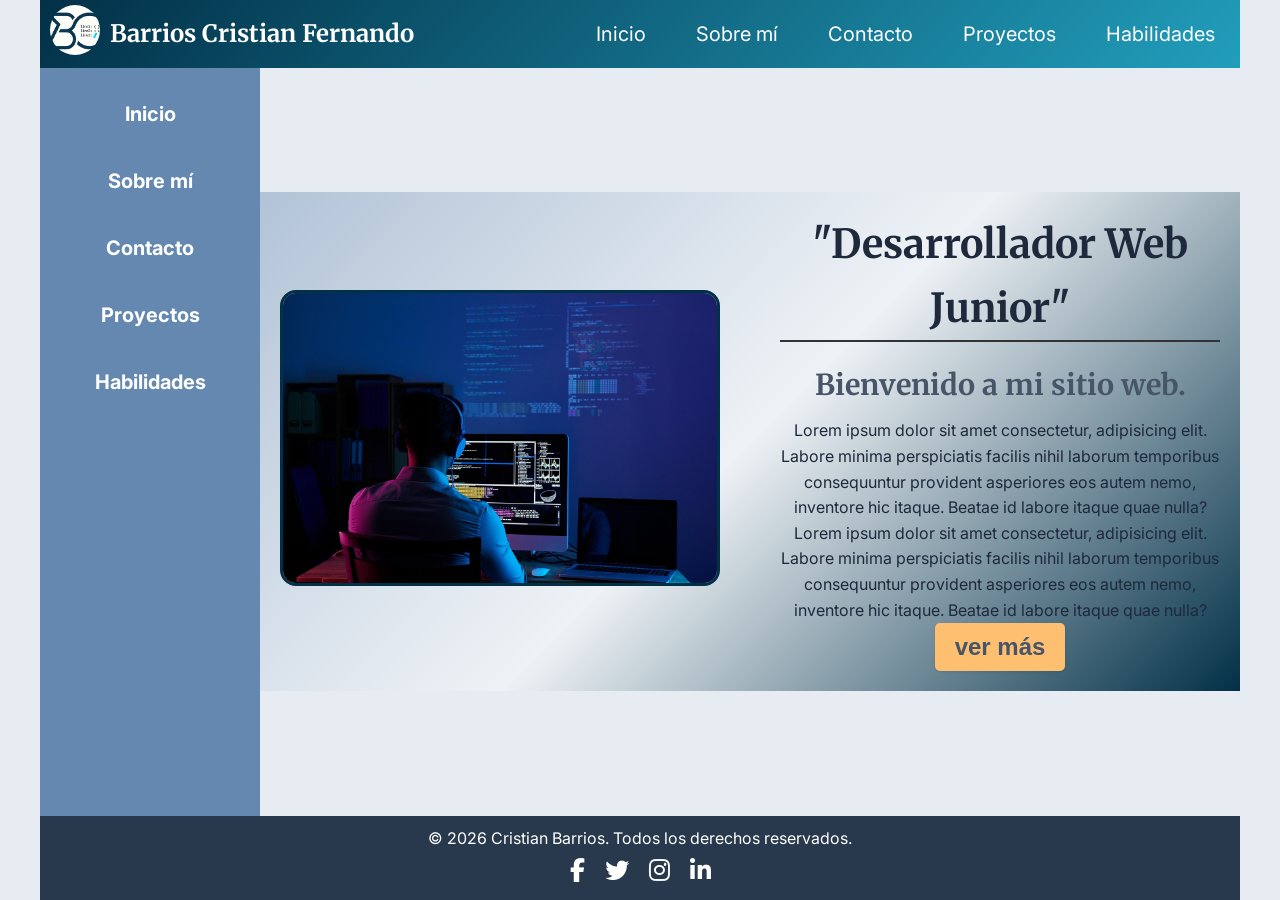
<file: index.html>
<!DOCTYPE html>
<html lang="es">
<head>
    <meta charset="UTF-8">
    <meta name="viewport" content="width=device-width, initial-scale=1.0, viewport-fit=cover">
    <title>tp1-mi-sitio</title>
    <link rel="stylesheet" href="style.css">
    <!-- link para fuentes de Google Fonts -->
    <link href="https://fonts.googleapis.com/css2?family=Inter:wght@400;500;700&family=Merriweather:wght@400;700&display=swap" rel="stylesheet">
    <!-- Enlaza Font Awesome en tu index.html -->
    <link rel="stylesheet" href="https://cdnjs.cloudflare.com/ajax/libs/font-awesome/6.5.0/css/all.min.css">

</head>
<body>
    <div class="layout">
        <header>
            <div class="flex-container">
                <picture>
                    <img class="logo" src="./img/logo-personal.png" alt="logo-personal">
                </picture>
                <h1>Barrios Cristian Fernando</h1>
            </div>
            <nav class="flex-container">
                <ul>
                    <li><a href="./index.html">Inicio</a></li>
                    <li><a href="./sobre_mi.html">Sobre mí</a></li>
                    <li><a href="./contacto.html">Contacto</a></li>
                    <li><a href="./proyectos.html">Proyectos</a></li>
                    <li><a href="./skills.html">Habilidades</a></li>
                </ul>
            </nav>
        </header>
        <aside>
            <nav>
                <ul>
                    <li><a href="./index.html">Inicio</a></li>
                    <li><a href="./sobre_mi.html">Sobre mí</a></li>
                    <li><a href="./contacto.html">Contacto</a></li>
                    <li><a href="./proyectos.html">Proyectos</a></li>
                    <li><a href="./skills.html">Habilidades</a></li>
                </ul>
            </nav>
        </aside>

        <main>
            <section id="inicio" class="hero">
                <div>
                    <picture>
                        <img src="./img/innovalabs-software-developer-6521720_1280.jpg" alt="Imagen de portada">
                    </picture>
                </div>
                <div>
                    <h1 class="title">"Desarrollador Web Junior"</h1>
                    <h2 class="subtitle">Bienvenido a mi sitio web.</h2>
                    <p>
                        Lorem ipsum dolor sit amet consectetur, adipisicing elit. Labore minima perspiciatis facilis nihil laborum temporibus consequuntur provident asperiores eos autem nemo, inventore hic itaque. Beatae id labore itaque quae nulla?
                        Lorem ipsum dolor sit amet consectetur, adipisicing elit. Labore minima perspiciatis facilis nihil laborum temporibus consequuntur provident asperiores eos autem nemo, inventore hic itaque. Beatae id labore itaque quae nulla?
                    </p>
                    <button class="boton-hero">ver más</button>
                </div>
                
            </section>
        </main>
        <footer>
            <p>&copy; 2026 Cristian Barrios. Todos los derechos reservados.</p>
            <div class="social-icons">
                <a href="https://facebook.com/tuusuario" target="_blank" rel="noopener noreferrer" aria-label="Facebook">
                    <i class="fab fa-facebook-f"></i>
                </a>
                <a href="https://twitter.com/tuusuario" target="_blank" rel="noopener noreferrer" aria-label="Twitter">
                    <i class="fab fa-twitter"></i>
                </a>
                <a href="https://instagram.com/tuusuario" target="_blank" rel="noopener noreferrer" aria-label="Instagram">
                    <i class="fab fa-instagram"></i>
                </a>
                <a href="https://linkedin.com/in/tuusuario" target="_blank" rel="noopener noreferrer" aria-label="LinkedIn">
                    <i class="fab fa-linkedin-in"></i>
                </a>
            </div>
        </footer>
    </div>
</body>
</html>
</file>
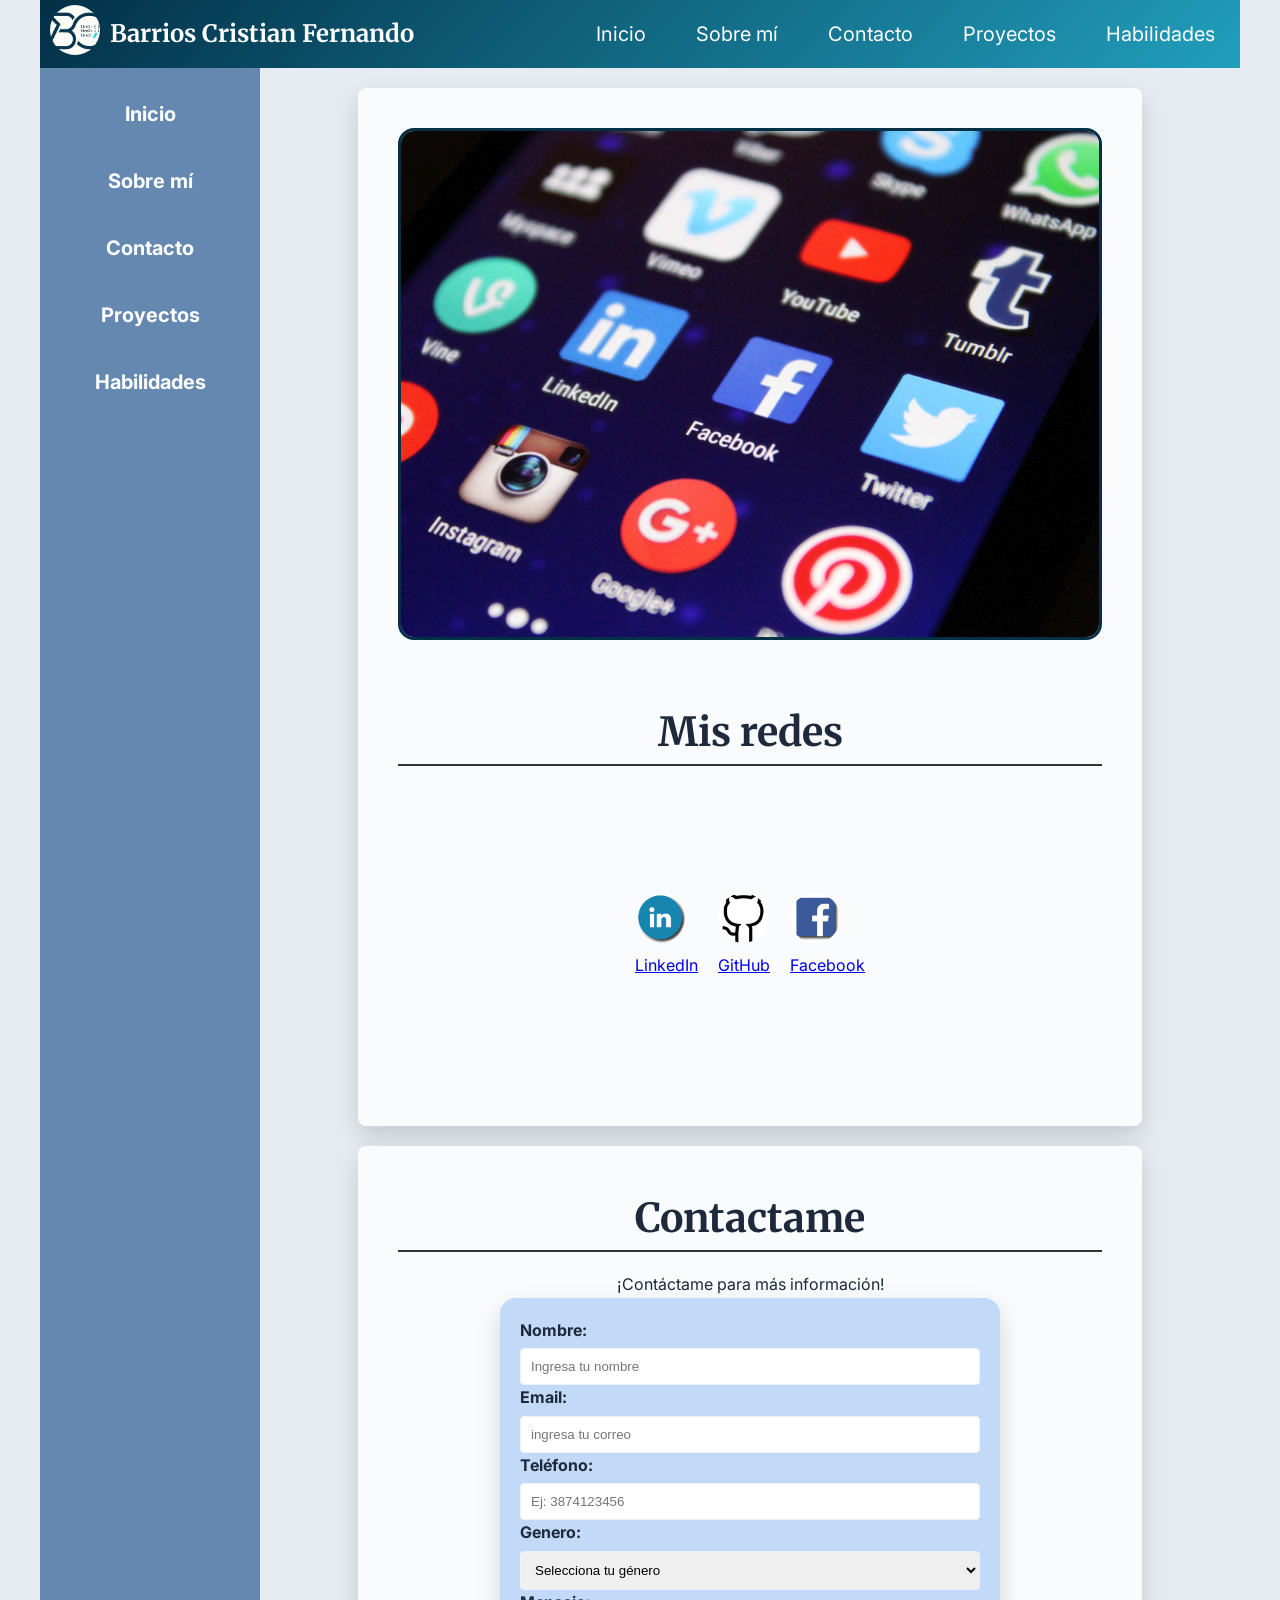
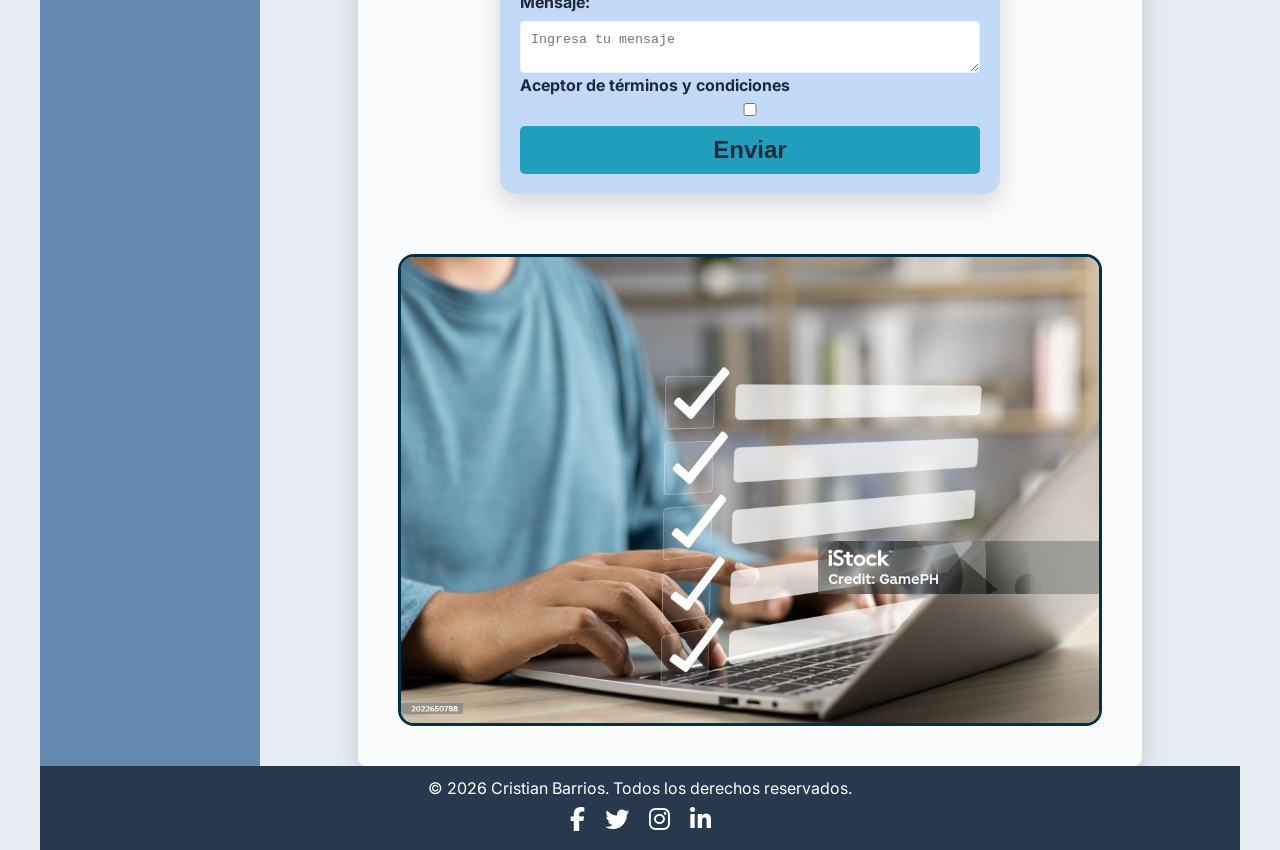
<file: contacto.html>
<!DOCTYPE html>
<html lang="es">
<head>
    <meta charset="UTF-8">
    <meta name="viewport" content="width=device-width, initial-scale=1.0, viewport-fit=cover">
    <title>tp1-mi-sitio</title>
    <link rel="stylesheet" href="style.css">
    <!-- link para fuentes de Google Fonts -->
    <link href="https://fonts.googleapis.com/css2?family=Inter:wght@400;500;700&family=Merriweather:wght@400;700&display=swap" rel="stylesheet">
    <!-- Enlaza Font Awesome en tu index.html -->
    <link rel="stylesheet" href="https://cdnjs.cloudflare.com/ajax/libs/font-awesome/6.5.0/css/all.min.css">
</head>
<body>
    <div class="layout">
        <header>
            <div class="flex-container">
                <picture>
                    <img class="logo" src="./img/logo-personal.png" alt="logo">
                </picture>
                <h1>Barrios Cristian Fernando</h1>
            </div>
            <nav class="flex-container">
                <ul>
                    <li><a href="./index.html">Inicio</a></li>
                    <li><a href="./sobre_mi.html">Sobre mí</a></li>
                    <li><a href="./contacto.html">Contacto</a></li>
                    <li><a href="./proyectos.html">Proyectos</a></li>
                    <li><a href="./skills.html">Habilidades</a></li>
                </ul>
            </nav>
        </header>
        <aside>
            <nav>
                <ul>
                    <li><a href="./index.html">Inicio</a></li>
                    <li><a href="./sobre_mi.html">Sobre mí</a></li>
                    <li><a href="./contacto.html">Contacto</a></li>
                    <li><a href="./proyectos.html">Proyectos</a></li>
                    <li><a href="./skills.html">Habilidades</a></li>
                </ul>
            </nav>
        </aside>
        <main>
            
            <section id="contacto" class="section-container">
                <div>
                    <picture>
                        <img src="./img/pixelkult-media-998990_1920.jpg" alt="imagen descriptiva de redes sociales">
                    </picture>
                </div>
                <div>
                    <h1 class="title">Mis redes</h1>
                    <ul class="social-links">
                        <li>
                            <a href="https://www.linkedin.com/in/cristian-barrios-3b5b5b1b1/" target="_blank">
                                <img src="./img/thedigitalartist-linkedin-2815969_1280.jpg" alt="LinkedIn">
                                LinkedIn
                            </a>
                        </li>
                        <li>
                            <a href="https://github.com/cristianbarrios" target="_blank">
                                <img src="./img/wedevlops-github-6648895_640.jpg" alt="GitHub">
                                GitHub
                            </a>
                        </li>
                        <li>
                            <a href="https://facebook.com/cristianbarrios" target="_blank">
                                <img src="./img/thedigitalartist-facebook-2815970_640.jpg" alt="Facebook">
                                Facebook
                            </a>
                        </li>
                    </ul>
                </div>
            
            </section>
            <section id="contacto" class="section-container">
                <div >
                    <h1 class="title">Contactame</h1>
                    <p>¡Contáctame para más información!</p>
                    <form action="" class="form-container">
                        
                        <label for="nombre">Nombre:</label>
                        <input type="text" id="nombre" name="nombre" required placeholder="Ingresa tu nombre" minlength="3">
                        <label for="email">Email:</label>
                        <input type="email" id="email" name="email" required placeholder="ingresa tu correo">
                        <label for="telefono">Teléfono:</label>
                        <input type="tel" id="telefono" name="telefono" placeholder="Ej: 3874123456" pattern="[0-9]{10}" 
                        title="Debe contener 10 dígitos (característica sin 0 y número sin 15)"
                        required>
                        <label for="genero">Genero:</label>
                        <select id="genero" name="genero" required>
                            <option value="">Selecciona tu género</option>
                            <option value="masculino">Masculino</option>
                            <option value="femenino">Femenino</option>
                            <option value="otro">Otro</option>
                        </select>
                        <label for="mensaje">Mensaje:</label>
                        <textarea id="mensaje" name="mensaje" required placeholder="Ingresa tu mensaje" minlength="10"></textarea>
                        <label for="terminos">Aceptor de términos y condiciones</label>
                        <input class="input-checkbox" type="checkbox" id="terminos" name="terminos" required>
                        <button type="submit">Enviar</button>
                    </form>
                </div>
                <div>
                    <picture>
                        <img src="./img/istockphoto-2022650788-1024x1024.jpg" alt="imagen de contacto">
                    </picture>
                </div>
            </section>
            
        </main>
        <footer>
            <p>&copy; 2026 Cristian Barrios. Todos los derechos reservados.</p>
            <div class="social-icons">
                <a href="https://facebook.com/tuusuario" target="_blank" rel="noopener noreferrer" aria-label="Facebook">
                    <i class="fab fa-facebook-f"></i>
                </a>
                <a href="https://twitter.com/tuusuario" target="_blank" rel="noopener noreferrer" aria-label="Twitter">
                    <i class="fab fa-twitter"></i>
                </a>
                <a href="https://instagram.com/tuusuario" target="_blank" rel="noopener noreferrer" aria-label="Instagram">
                    <i class="fab fa-instagram"></i>
                </a>
                <a href="https://linkedin.com/in/tuusuario" target="_blank" rel="noopener noreferrer" aria-label="LinkedIn">
                    <i class="fab fa-linkedin-in"></i>
                </a>
            </div>
        </footer>
    </div>
    
</body>
</html>
</file>
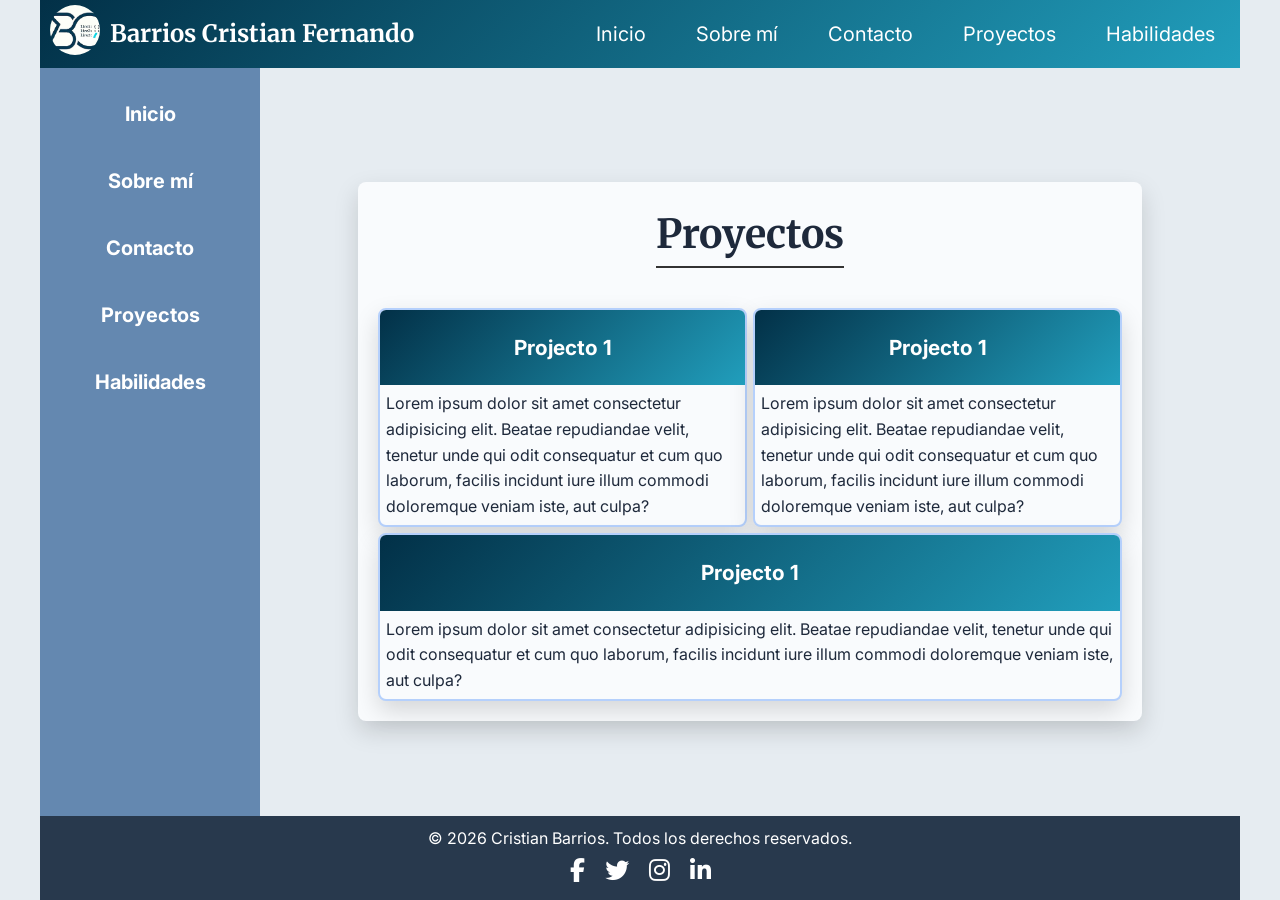
<file: proyectos.html>
<!DOCTYPE html>
<html lang="es">
<head>
    <meta charset="UTF-8">
    <meta name="viewport" content="width=device-width, initial-scale=1.0, viewport-fit=cover">
    <title>tp1-mi-sitio</title>
    <link rel="stylesheet" href="style.css">
    <!-- link para fuentes de Google Fonts -->
    <link href="https://fonts.googleapis.com/css2?family=Inter:wght@400;500;700&family=Merriweather:wght@400;700&display=swap" rel="stylesheet">
    <!-- Enlaza Font Awesome en tu index.html -->
    <link rel="stylesheet" href="https://cdnjs.cloudflare.com/ajax/libs/font-awesome/6.5.0/css/all.min.css">
</head>
<body>
    <div class="layout">
        <header>
            <div class="flex-container">
                <picture>
                    <img class="logo" src="./img/logo-personal.png" alt="logo">
                </picture>
                <h1>Barrios Cristian Fernando</h1>
            </div>
            <nav class="flex-container">
                <ul>
                    <li><a href="./index.html">Inicio</a></li>
                    <li><a href="./sobre_mi.html">Sobre mí</a></li>
                    <li><a href="./contacto.html">Contacto</a></li>
                    <li><a href="./proyectos.html">Proyectos</a></li>
                    <li><a href="./skills.html">Habilidades</a></li>
                </ul>
            </nav>
        </header>
        <aside>
            <nav>
                <ul>
                    <li><a href="./index.html">Inicio</a></li>
                    <li><a href="./sobre_mi.html">Sobre mí</a></li>
                    <li><a href="./contacto.html">Contacto</a></li>
                    <li><a href="./proyectos.html">Proyectos</a></li>
                    <li><a href="./skills.html">Habilidades</a></li>
                </ul>
            </nav>
        </aside>

        <main>
            <section class="section-container-column">
                <h1 class="title">Proyectos</h1>
                <div class="cards-container">
                    <div class="card">
                        <div class="card-header">
                            <h3>Projecto 1</h3>
                        </div>
                        <div class="card-body">
                            <p>Lorem ipsum dolor sit amet consectetur adipisicing elit. Beatae repudiandae velit, tenetur unde qui odit consequatur et cum quo laborum, facilis incidunt iure illum commodi doloremque veniam iste, aut culpa?</p>
                        </div>
                        
                    </div>
                
                    <div class="card">
                        <div class="card-header">
                            <h3>Projecto 1</h3>
                        </div>
                        <div class="card-body">
                            <p>Lorem ipsum dolor sit amet consectetur adipisicing elit. Beatae repudiandae velit, tenetur unde qui odit consequatur et cum quo laborum, facilis incidunt iure illum commodi doloremque veniam iste, aut culpa?</p>
                        </div>
                        
                    </div>
            
                    <div class="card">
                        <div class="card-header">
                            <h3>Projecto 1</h3>
                        </div>
                        <div class="card-body">
                            <p>Lorem ipsum dolor sit amet consectetur adipisicing elit. Beatae repudiandae velit, tenetur unde qui odit consequatur et cum quo laborum, facilis incidunt iure illum commodi doloremque veniam iste, aut culpa?</p>
                        </div>
                        
                    </div>
                </div>
            </section>
            
        </main>
        <footer>
            <p>&copy; 2026 Cristian Barrios. Todos los derechos reservados.</p>
            <div class="social-icons">
                <a href="https://facebook.com/tuusuario" target="_blank" rel="noopener noreferrer" aria-label="Facebook">
                    <i class="fab fa-facebook-f"></i>
                </a>
                <a href="https://twitter.com/tuusuario" target="_blank" rel="noopener noreferrer" aria-label="Twitter">
                    <i class="fab fa-twitter"></i>
                </a>
                <a href="https://instagram.com/tuusuario" target="_blank" rel="noopener noreferrer" aria-label="Instagram">
                    <i class="fab fa-instagram"></i>
                </a>
                <a href="https://linkedin.com/in/tuusuario" target="_blank" rel="noopener noreferrer" aria-label="LinkedIn">
                    <i class="fab fa-linkedin-in"></i>
                </a>
            </div>
        </footer>
    </div>
    
</body>
</html>
</file>
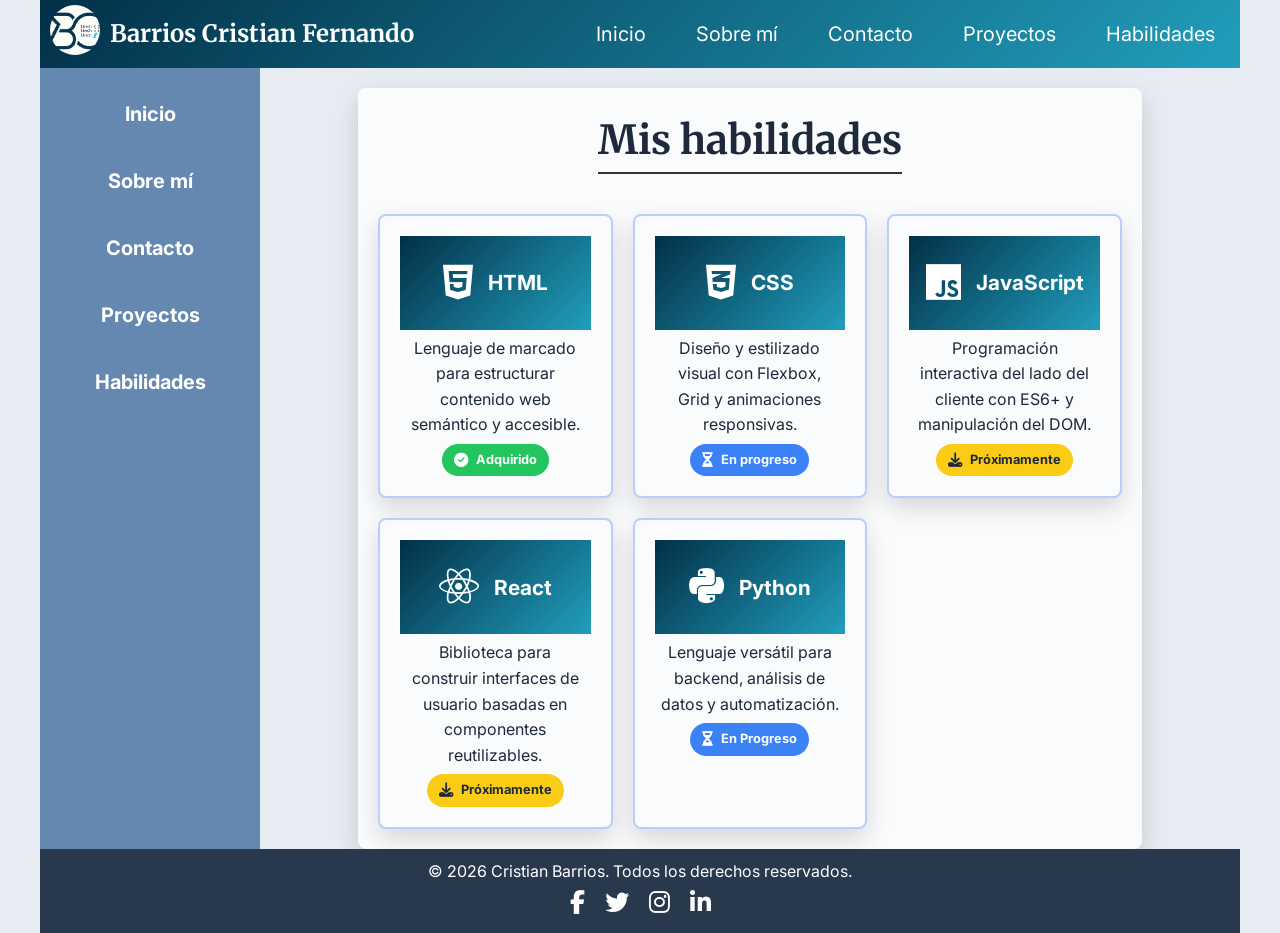
<file: skills.html>
<!DOCTYPE html>
<html lang="es">
<head>
    <meta charset="UTF-8">
    <meta name="viewport" content="width=device-width, initial-scale=1.0, viewport-fit=cover">
    <title>tp1-mi-sitio</title>
    <link rel="stylesheet" href="style.css">
    <!-- link para fuentes de Google Fonts -->
    <link href="https://fonts.googleapis.com/css2?family=Inter:wght@400;500;700&family=Merriweather:wght@400;700&display=swap" rel="stylesheet">
    <!-- Enlaza Font Awesome en tu index.html -->
    <link rel="stylesheet" href="https://cdnjs.cloudflare.com/ajax/libs/font-awesome/6.5.0/css/all.min.css">
</head>
<body>
    <div class="layout">
        <header>
            <div class="flex-container">
                <picture>
                    <img class="logo" src="./img/logo-personal.png" alt="logo">
                </picture>
                <h1>Barrios Cristian Fernando</h1>
            </div>
            <nav class="flex-container">
                <ul>
                    <li><a href="./index.html">Inicio</a></li>
                    <li><a href="./sobre_mi.html">Sobre mí</a></li>
                    <li><a href="./contacto.html">Contacto</a></li>
                    <li><a href="./proyectos.html">Proyectos</a></li>
                    <li><a href="./skills.html">Habilidades</a></li>
                </ul>
            </nav>
        </header>
        <aside>
            <nav>
                <ul>
                    <li><a href="./index.html">Inicio</a></li>
                    <li><a href="./sobre_mi.html">Sobre mí</a></li>
                    <li><a href="./contacto.html">Contacto</a></li>
                    <li><a href="./proyectos.html">Proyectos</a></li>
                    <li><a href="./skills.html">Habilidades</a></li>
                </ul>
            </nav>
        </aside>

        <main>
            <section class="section-container-column">
                <h1 class="title">Mis habilidades</h1>
                <div class="skills-container">
                    <div class="card skill-card">
                        <div class="card-header">
                            <div class="skill-icon">
                                <i class="fa-brands fa-html5"></i>
                            </div>
                            <div class="skill-title">
                                <h3>HTML</h3>
                            </div>
                            
                        </div>
                        <div class="card-body">
                            <p class="skill-description">Lenguaje de marcado para estructurar contenido web semántico y accesible.</p>
                        </div>
                        <div class="skill-status status-acquired">
                                <span class="status">
                                    <i class="fas fa-check-circle"></i>
                                    Adquirido
                                </span>
                            </div>
                    </div>
                
                    <div class="card skill-card">
                        <div class="card-header">
                            <div class="skill-icon">
                                <i class="fa-brands fa-css3-alt"></i>
                            </div>
                            <div class="skill-title">
                                <h3>CSS</h3>
                            </div>
                            
                        </div>
                        <div class="card-body">
                            <p class="skill-description">Diseño y estilizado visual con Flexbox, Grid y animaciones responsivas.</p>
                        </div>
                        <div class="skill-status status-progress">
                                <span class="status">
                                    <i class="fa-solid fa-hourglass-half"></i>
                                    En progreso
                                </span>
                            </div>
                    </div>
            
                    <div class="card skill-card">
                        <div class="card-header">
                            <div class="skill-icon">
                                <i class="fa-brands fa-js"></i>
                            </div>
                            <div class="skill-title">
                                <h3>JavaScript</h3>
                            </div>
                            
                        </div>
                        <div class="card-body">
                            <p class="skill-description">Programación interactiva del lado del cliente con ES6+ y manipulación del DOM.</p>
                        </div>
                        <div class="skill-status status-upcoming">
                                <span class="status">
                                    <i class="fa-solid fa-download"></i>
                                    Próximamente
                                </span>
                            </div>
                    </div>

                    <div class="card skill-card">
                        <div class="card-header">
                            <div class="skill-icon">
                                <i class="fa-brands fa-react"></i>
                            </div>
                            <div class="skill-title">
                                <h3>React</h3>
                            </div>
                            
                        </div>
                        <div class="card-body">
                            <p class="skill-description">Biblioteca para construir interfaces de usuario basadas en componentes reutilizables.</p>
                        </div>
                        <div class="skill-status status-upcoming">
                                <span class="status">
                                    <i class="fa-solid fa-download"></i>
                                    Próximamente
                                </span>
                            </div>
                    </div>

                    <div class="card skill-card">
                        <div class="card-header">
                            <div class="skill-icon">
                                <i class="fa-brands fa-python"></i>
                            </div>
                            <div class="skill-title">
                                <h3>Python</h3>
                            </div>
                            
                        </div>
                        <div class="card-body">
                            <p class="skill-description">Lenguaje versátil para backend, análisis de datos y automatización.</p>
                        </div>
                        <div class="skill-status status-progress">
                                <span class="status">
                                    <i class="fa-solid fa-hourglass-half"></i>
                                    En Progreso
                                </span>
                            </div>
                    </div>
                </div>
            </section>
            
        </main>
        <footer>
            <p>&copy; 2026 Cristian Barrios. Todos los derechos reservados.</p>
            <div class="social-icons">
                <a href="https://facebook.com/tuusuario" target="_blank" rel="noopener noreferrer" aria-label="Facebook">
                    <i class="fab fa-facebook-f"></i>
                </a>
                <a href="https://twitter.com/tuusuario" target="_blank" rel="noopener noreferrer" aria-label="Twitter">
                    <i class="fab fa-twitter"></i>
                </a>
                <a href="https://instagram.com/tuusuario" target="_blank" rel="noopener noreferrer" aria-label="Instagram">
                    <i class="fab fa-instagram"></i>
                </a>
                <a href="https://linkedin.com/in/tuusuario" target="_blank" rel="noopener noreferrer" aria-label="LinkedIn">
                    <i class="fab fa-linkedin-in"></i>
                </a>
            </div>
        </footer>
    </div>
    
</body>
</html>
</file>
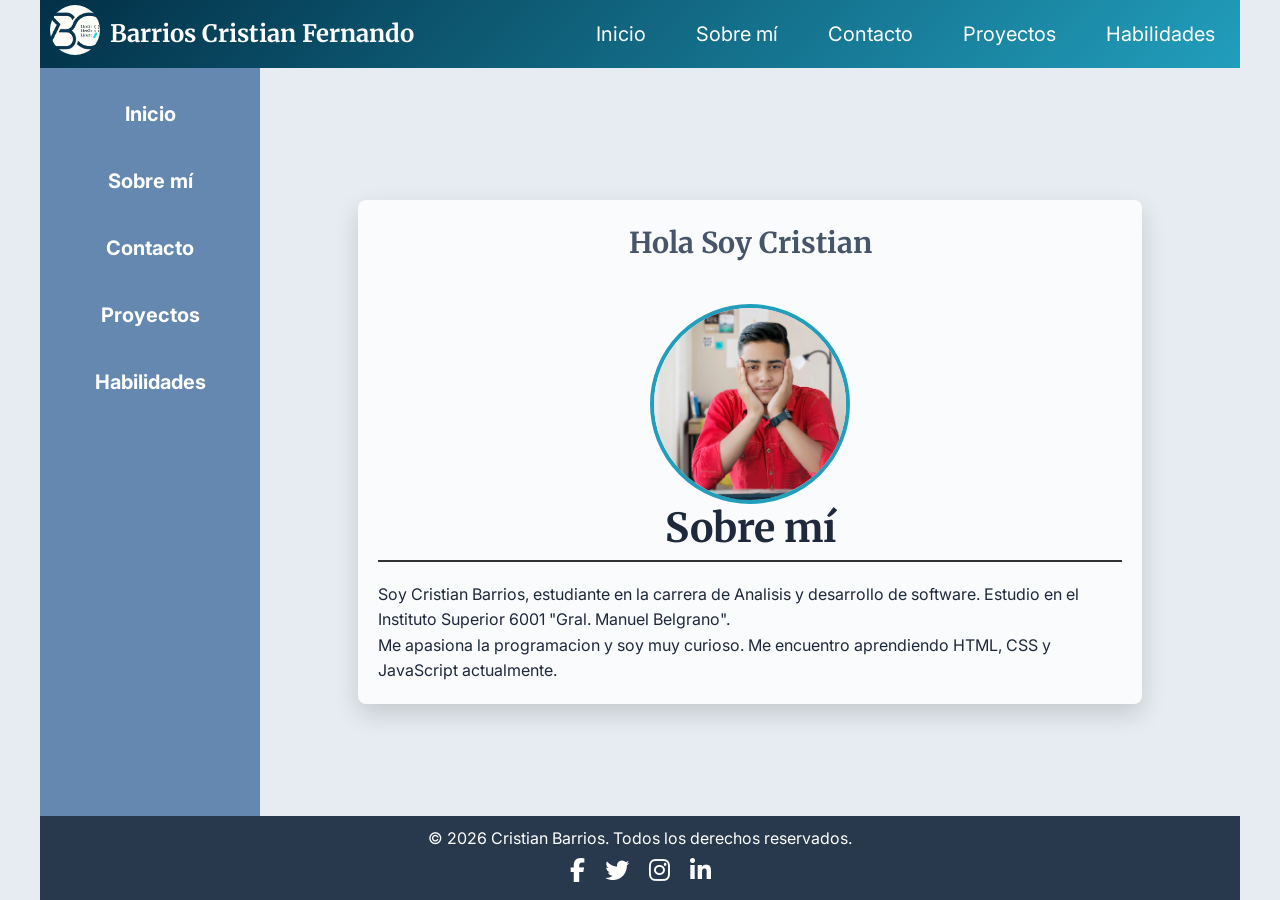
<file: sobre_mi.html>
<!DOCTYPE html>
<html lang="es">
<head>
    <meta charset="UTF-8">
    <meta name="viewport" content="width=device-width, initial-scale=1.0, viewport-fit=cover">
    <title>tp1-mi-sitio</title>
    <link rel="stylesheet" href="style.css">
    <!-- link para fuentes de Google Fonts -->
    <link href="https://fonts.googleapis.com/css2?family=Inter:wght@400;500;700&family=Merriweather:wght@400;700&display=swap" rel="stylesheet">
    <!-- Enlaza Font Awesome en tu index.html -->
    <link rel="stylesheet" href="https://cdnjs.cloudflare.com/ajax/libs/font-awesome/6.5.0/css/all.min.css">
</head>
<body>
    <div class="layout">
        <header>
            <div class="flex-container">
                <picture>
                    <img class="logo" src="./img/logo-personal.png" alt="logo">
                </picture>
                <h1>Barrios Cristian Fernando</h1>
            </div>
            <nav class="flex-container">
                <ul>
                    <li><a href="./index.html">Inicio</a></li>
                    <li><a href="./sobre_mi.html">Sobre mí</a></li>
                    <li><a href="./contacto.html">Contacto</a></li>
                    <li><a href="./proyectos.html">Proyectos</a></li>
                    <li><a href="./skills.html">Habilidades</a></li>
                </ul>
            </nav>
        </header>
        <aside>
            <nav>
                <ul>
                    <li><a href="./index.html">Inicio</a></li>
                    <li><a href="./sobre_mi.html">Sobre mí</a></li>
                    <li><a href="./contacto.html">Contacto</a></li>
                    <li><a href="./proyectos.html">Proyectos</a></li>
                    <li><a href="./skills.html">Habilidades</a></li>
                </ul>
            </nav>
        </aside>
        <main>
            
            <section id="sobre-mi" class="section-container-column">
                <div> 
                    <h2 class="subtitle">Hola Soy Cristian</h2>
                    <div class="picture-profile-container"> 
                        
                        <img src="./img/armaxofficial-alone-boy-6143295_1280.jpg" alt="Imagen de sobre mí">
                    </div>
                </div>
                <div>
                    <h1 class="title">Sobre mí</h1>
                    <p>Soy Cristian Barrios, estudiante en la carrera de Analisis y desarrollo de software. Estudio en el Instituto Superior 6001 "Gral. Manuel Belgrano".</p>
                    <p>Me apasiona la programacion y soy muy curioso. Me encuentro aprendiendo HTML, CSS y JavaScript actualmente.</p>
                </div>
                
            </section>
        </main>
        <footer>
            <p>&copy; 2026 Cristian Barrios. Todos los derechos reservados.</p>
            <div class="social-icons">
                <a href="https://facebook.com/tuusuario" target="_blank" rel="noopener noreferrer" aria-label="Facebook">
                    <i class="fab fa-facebook-f"></i>
                </a>
                <a href="https://twitter.com/tuusuario" target="_blank" rel="noopener noreferrer" aria-label="Twitter">
                    <i class="fab fa-twitter"></i>
                </a>
                <a href="https://instagram.com/tuusuario" target="_blank" rel="noopener noreferrer" aria-label="Instagram">
                    <i class="fab fa-instagram"></i>
                </a>
                <a href="https://linkedin.com/in/tuusuario" target="_blank" rel="noopener noreferrer" aria-label="LinkedIn">
                    <i class="fab fa-linkedin-in"></i>
                </a>
            </div>
        </footer>
    </div>
    
</body>
</html>
</file>
<file: style.css>
*{
    margin: 0;
    padding: 0;
    box-sizing: border-box;
}
/* define el tamaño de fuente equivale a 10px */
/* html{
    font-size: 62.5%;
} */

/* #03045E, #0077B6, #00B4D8, #90E0EF, #CAF0F8 */

:root{

    /* Estados */
    --color-success: #22C55E; /* Verde: confirmaciones, validaciones */
    --color-success-light: #b1f5ca;
    --color-warning: #FACC15; /* Amarillo: advertencias */
    --color-warning-light: #ffeda4;
    --color-error: #DC2626;   /* Rojo: errores, alertas */
    --color-error-light: #e09d9d;
    --color-info: #3B82F6;    /* Azul: mensajes informativos */
    --color-info-light: #b5d0fc;


    /* colors */
    --color-primary: #EEF2F6;
    --color-secondary: #B2C3D7;
    --color-white:#f9fbfd;
    --color-grey:#cfcfcf;
    /* background color */
    --bg-color-primary:#e6ecf1;
    --bg-color-terciary:#28394D;
    --bg-color-secondary:#6488B0; 
    /* font-size */
    --font-xs: 0.75rem;
    --font-sm: 1rem;
    --font-md: 1.25rem;
    --font-lg: 1.5rem;
    --font-lg-m:1.75rem; 
    --font-xl: 2rem;   
    --font-xxl: 2.5rem;
    /* colors accent */
    --color-acent1:#023047;
    --color-acent2: #219EBC; 
    --color-acent3: #8CEAE6;
    --color-acent4: #FFBF70; 
    --color-acent5: #FB8500;
    /* colors text */
    --color-text-primary:#1E293B;
    --color-text-secondary:#475569;
    --color-text-light:#94A3B8;
    --color-text-white:#FFFFFF;
    /* radius */
    --radius-sm:4px;
    --radius-md:8px;
    --radius-lg:16px;
    --radius-circle:50%;
    /* shadows */
    --shadow-sm:0 1px 3px rgba(0,0,0,0.1);
    --shadow-md:0 4px 6px rgba(0,0,0,0.08);
    --shadow-lg:0 10px 25px rgba(0,0,0,0.15);
    /* fonts */
    --font-family-title: "Merriweather", serif;
    --font-family-main: "Inter", sans-serif;
}

body {
    font-family: Arial, sans-serif;
    line-height: 1.6;
    background-color: var(--bg-color-primary);
    color: var(--color-text-primary);
    font-size: 1rem;
    font-family: var(--font-family-main);
    width: 100%;
    overflow-x: hidden;
}

/* layout */


.layout {
    display: grid;
    grid-template-columns: 1fr;
    grid-template-rows: auto 1fr auto;
    grid-template-areas:
    "header"
    "main"
    "footer";
    min-height: 100vh;
}

aside{
    display: none;
}




/* CLASES GENERALES TITULOS SUBTITULOS LAYOUT */
.title{
    text-align: center;
    margin-bottom: 20px;
    border-bottom: 2px solid #333;
    color: var(--color-text-primary);
    font-family: var(--font-family-title);

}

.subtitle{
    text-align: center;
    margin-bottom: 10px;
    color: var(--color-text-secondary);
    font-family: var(--font-family-title);
}

h1{
    font-size: 2.5rem;
}
h2{
    font-size: 1.8rem;
}
h3{
    font-size: 1.3rem;
}

.flex-container{
    display: flex;
    justify-content: space-between;
    align-items: center;
}

.cards-container{
    display: flex;
    flex-wrap: wrap;
    gap: 6px;
    width: 100%;
}

.card{
    flex: 1 1 280px;
    background-color: var(--color-white);
    border: 2px solid var(--color-info-light);
    border-radius: var(--radius-md);
    box-shadow: var(--shadow-lg);
    transition: all 0.3s ease;
    overflow: hidden;
}
.card-header{
    background-color: var(--bg-color-terciary);
    
}
.card-body{
    padding: 6px;
}

.card-header h3{
    color: var(--color-text-white);
    padding: 6px;
}


.card:hover{
    transform: translateY(-4px);
}

/* estilos header */
/* header {
    grid-area: header;
    display: flex;
    justify-content: space-between;
    align-items: center;
    background: linear-gradient(135deg,var(--color-acent1),var(--color-acent2));
    color: var(--color-text-white);
    padding: 5px 10px;
} */

header {
    grid-area: header;
    display: flex;
    flex-direction: column;
    justify-content: space-between;
    align-items: center;
    background: linear-gradient(135deg,var(--color-acent1),var(--color-acent2));
    color: var(--color-text-white);
    padding: 5px 10px;
} 

header div h1{
    font-family: var(--font-family-title);
    font-size: var(--font-lg);
    font-weight: bold;
    text-align: center;
    margin-left: 10px;
}

nav ul {
    list-style: none;
    display: flex;
    justify-content: space-between;
    align-items: center;
    gap:20px;
}
.logo{
    width: 50px;
    height: 50px;
    border-radius: var(--radius-circle);
    object-fit: cover;
}

nav ul li {
    padding: 0 15px;
    transition: all 0.3s ease;
}

nav ul li:hover {
    /* background-color: var(--color-acent3); */
    background-color: var(--color-secondary);
    border-radius: var(--radius-sm);
    /* border-bottom: 5px solid var(--color-acent3); */
    /* transform: scale(5px); */
    transform: translateY(-6px);
}

nav ul li a {
    color: #fff;
    text-decoration: none;
    font-size: var(--font-md);
}

main {
    grid-area: main;
    display: flex;
    flex-direction: column;
    justify-content: center;
    align-items: center;
}


.hero{
    display: flex;
    flex-direction: column;
    justify-content: center;
    align-items: center;
    min-height: 80vh;
    width: 100%;
    /* height: 100%; */
    /* padding: 20px; */
    gap: 20px;
    background: linear-gradient(135deg,var(--color-secondary),var(--color-primary),var(--color-acent1));
}

.hero div {
    display: flex;
    flex-direction: column;
    width: 80%;
    padding: 20px;
    text-align: center;
}

.hero picture img{
    
    width: 100%;
    height: 100%;
    border-radius: var(--radius-lg);
    border: 3px solid var(--color-acent1);
}
.boton-hero{
    background-color: var(--color-acent4);
    color: var(--color-text-secondary);
    font-size:var(--font-lg);
    font-weight: bold;
    border: none;
    box-shadow: var(--shadow-sm);
    margin: 0 auto;
    padding: 10px 20px;
    border-radius: 5px;
    cursor: pointer;
}
.boton-hero:hover {
    background-color: var(--color-acent1);
    color: var(--color-text-white);
}

footer {
    grid-area: footer;
    background-color: var(--bg-color-terciary);
    color: var(--color-text-white);
    text-align: center;
    padding: 10px 0;
}

footer .social-icons{
    display: flex;
    justify-content: center;
    align-items: center;
    gap: 20px;
}

.social-icons a {
    color: var(--color-text-white);
    font-size: var(--font-lg);
    transition: color 0.3s ease;
}

.social-icons a:hover {
    color: var(--color-acent2);
}

.section-container {
    display: flex;
    flex-direction: column;
    width: 80%;
    height: auto;
    justify-content: center;
    background-color: var(--color-white);
    box-shadow: var(--shadow-lg);
    margin-top: 20px;
    padding: 20px;
    border-radius: var(--radius-md);
    /* border-radius: 50px;
    padding: 20px; */
    gap: 20px;
}

.section-container-column {
    display: flex;
    flex-direction: column;
    align-items: center;
    width: 80%;
    height: auto;
    justify-content: center;
    background-color: var(--color-white);
    box-shadow: var(--shadow-lg);
    margin-top: 20px;
    padding: 20px;
    border-radius: var(--radius-md);
    /* border-radius: 50px;
    padding: 20px; */
    gap: 20px;
}


.section-container picture img {
    width: 100%;
    max-width: 100%;
    height: auto;
    border-radius: var(--radius-lg);
    border: 3px solid var(--color-acent1);
    display: block;
}



.section-container div {
    display: flex;
    flex-direction: column;
    width: 100%;
    padding: 20px;
    text-align: center;
}

/* SECTION SOBRE MÍ */
.picture-profile-container {
  display: flex;
  justify-content: center;
  align-items: center;
  width: 100%;
  height: 100%;
  /* background-color: #05163d; */
  /* overflow: hidden; */
}

.picture-profile-container img {
    width: 200px;
    height: 200px;
    max-width: 100%;
    object-fit: cover;
    border-radius: var(--radius-circle);
    border: 4px solid var(--color-acent2);
}

.picture-profile-container img:hover {
  transform: scale(1.1); /* efecto de zoom al pasar el mouse */
  transition: transform 0.3s ease; /* transición suave */
  box-shadow: var(--shadow-lg);
}


/* SECTION CONTACTO */
/* estilos para formulario */
.form-container {
    display: flex;
    flex-direction: column;
    width: 100%;
    max-width: 500px;
    margin: 0 auto;
    padding: 20px;
    background-color: #c2d9f8;
    border-radius: var(--radius-lg);
    box-shadow: var(--shadow-lg);
}

.form-group {
    display: flex;
    flex-direction: column;
    margin-bottom: 15px;
}

.form-container label {
    display: block;
    margin-bottom: 5px;
    font-weight: bold;
    text-align: left;
}

.form-container input,
.form-container textarea,
.form-container select {
    width: 100%;
    padding: 10px;
    border: 1px solid var(--color-primary);
    border-radius: var(--radius-sm);
}


.form-container .input-checkbox {
    display: flex;
    align-items: center;
    gap: 10px;
}

.form-container button {
    background-color: var(--color-acent2);
    color: var(--color-text-primary);
    font-size:var(--font-lg);
    font-weight: bold;
    border: none;
    padding: 10px 20px;
    border-radius: 5px;
    cursor: pointer;
    margin-top: 10px;
}

.form-container button:hover {
    background-color: var(--color-acent1);
    color: var(--color-text-white);
}


 /* validacion formulario*/

 input:required:valid{
    background: var(--color-success-light);
    border: 2px solid var(--color-success);

 }

 input:required:invalid:not(:placeholder-shown){
    background: var(--color-error-light);
    border: 2px solid var(--color-error);
 }

 textarea:required:valid{
    background: var(--color-success-light);
    border: 2px solid var(--color-success);
 }

textarea:required:invalid:not(:placeholder-shown){
    background: var(--color-error-light);
    border: 2px solid var(--color-error);
 }

.input-checkbox:required:valid{
    background: var(--color-success-light);
    border: 2px solid var(--color-success);
 }
 .input-checkbox:required:invalid:not(:placeholder-shown){
    background: var(--color-error-light);
    border: 2px solid var(--color-error);
 }

 input:focus{
    outline: none;
    border: 2px solid var(--color-acent1);
    box-shadow: 0 0 5px var(--color-acent2);
 }


/* para las redes sociales */
.social-links {
    display: flex;
    justify-content: center;
    align-items: center;
    gap: 20px;
    height: 300px;
}
.social-links li {
    display: flex;
    flex-direction: column;
    align-items: center;
}
.social-links a img {
    display: flex;
    justify-content: center;
    width: 50px;
    height: 50px;
    border-radius: var(--radius-circle);
    margin-bottom: 10px;
}

/* PARA LAS HABILIDADES */
.skills-container {
    display: grid;
    width: 100%;
    grid-template-columns: repeat(auto-fit, minmax(200px, 1fr));
    gap: 1.25rem;
}

.skills-container .card {
    background-color: var(--color-white);
    border: 2px solid var(--color-info-light);
    border-radius: var(--radius-md);
    box-shadow: var(--shadow-lg);
    transition: all 0.3s ease;
    padding: 20px;
    text-align: center;
}

.skill-card {
    position: relative;
    transition: transform 0.3s ease, box-shadow 0.3s ease;
    border-radius: var(--radius-lg);
}

.skill-card:hover {
    transform: translateY(-8px);
    box-shadow: var(--shadow-lg);
}

.card-header {
    display: flex;
    justify-content: center;
    align-items: center;
    gap: 15px;
    padding: 15px;
    background: linear-gradient(135deg, var(--color-acent1), var(--color-acent2));
    position: relative;
}

.skill-icon {
    font-size: 2.5rem;
    color: var(--color-text-white);
}

.skill-title h3 {
    color: var(--color-text-white);
    margin: 0;
    padding: 0;
}

/* Badges de estado */
.skill-status {
    margin-left: auto;
}

.status {
    display: inline-flex;
    align-items: center;
    gap: 8px;
    padding: 6px 12px;
    border-radius: 20px;
    font-size: 0.8rem;
    font-weight: bold;
    background-color: rgba(255, 255, 255, 0.2);
    color: white;
}

.status i {
    font-size: 0.9rem;
}

/* Estados específicos */
.status-acquired .status {
    background-color: var(--color-success);
    color: white;
}

.status-progress .status {
    background-color: var(--color-info);
    color: white;
}

.status-upcoming .status {
    background-color: var(--color-warning);
    color: var(--color-text-primary);
}


@media (min-width: 768px){
    /* Layout de 2 columnas */
    .layout {
        grid-template-columns: 220px 1fr;
        grid-template-rows: auto 1fr auto;
        grid-template-areas:
            "header header"
            "sidebar main"
            "footer footer";
    }
    
    aside {
        display: block;
        grid-area: sidebar;
        background-color: var(--bg-color-secondary);
        padding: 20px 10px;
    }
    
    /* Navegación del sidebar */
    aside nav {
        width: 100%;
    }
    
    aside nav ul {
        display: flex;
        flex-direction: column;
        list-style: none;
        padding: 0;
        margin: 0;
        gap: 15px;
    }
    
    aside nav ul li {
        width: 100%;
        text-align: center;
        list-style: none;
    }
    
    aside nav ul li{
        display: block;
        color: var(--color-text-primary);
        font-size: var(--font-md);
        font-weight: bold;
        text-decoration: none;
        padding: 10px 15px;
        transition: all 0.3s ease;
        border-radius: var(--radius-sm);
    }
    
    aside nav ul li:hover {
        background-color: var(--color-warning-light);
        color: var(--color-text-white);
        transform: translateY(-3px);
    }
    
    .hero {
        flex-direction: row;
        min-height: auto;
    }
    
    .hero div {
        width: 50%;
    }
}

@media (min-width: 1024px) {
    
    .layout {
        max-width: 1200px;
        margin: 0 auto;
    }
    
    
    .skills-container {
        grid-template-columns: repeat(3, 1fr);
    }
    
    
    .cards-container {
        grid-template-columns: repeat(3, 1fr);
    }
    
    
    header {
        flex-direction: row;
        justify-content: space-between;
    }
}


@media (min-width: 1440px) {
    /* Ancho más amplio */
    .layout {
        max-width: 1720px;
        margin: 0 auto;
    }
    
    
    .skills-container {
        grid-template-columns: repeat(4, 1fr);
    }
}



/* Solucion problema mobile a 768px (celular) */
@media (max-width: 767px) {
    
    
    .layout {
        display: grid !important;
        grid-template-columns: 1fr !important;
        grid-template-areas: "header" "main" "footer" !important;
        min-width: auto !important;
        width: 100% !important;
        margin: 0 !important;
    }
    
    
    aside {
        display: none !important;
    }
    
    
    header {
        flex-direction: column !important;
        text-align: center !important;
        padding: 10px !important;
    }
    
    
    .hero {
        flex-direction: column !important;
        width: 100% !important;
        min-height: auto !important;
    }
    
    .hero div {
        width: 95% !important;
        padding: 10px !important;
        margin: 0 auto !important;
    }
    
    
    .section-container,
    .section-container-column {
        width: 95% !important;
        flex-direction: column !important;
        margin: 15px auto !important;
        padding: 15px !important;
    }
    

    
    .skills-container {
        grid-template-columns: 1fr !important;
    }
    
    
    .cards-container {
        display: grid !important;
        grid-template-columns: 1fr !important;
        gap: 15px !important;
    }
    
    
    img, picture img {
        max-width: 100% !important;
        height: auto !important;
    }
    
    
    h1 { font-size: 1.8rem !important; }
    h2 { font-size: 1.5rem !important; }
    .title { font-size: 1.5rem !important; }
    
    
    nav ul {
        flex-wrap: wrap !important;
        justify-content: center !important;
        gap: 8px !important;
    }
    
    nav ul li a {
        font-size: 0.85rem !important;
        padding: 5px 10px !important;
    }
    
    /* Footer */
    footer {
        text-align: center !important;
        padding: 15px !important;
    }

    /* solucion para el logo */
    .logo {
        width: 50px !important;
        height: 50px !important;
        object-fit: cover !important;
        border-radius: 50% !important;
    }
    
    
    .flex-container picture {
        display: flex;
        justify-content: center;
    }
    

    header .flex-container {
        display: flex;
        flex-direction: row;
        justify-content: center;
        align-items: center;
        gap: 10px;
        flex-wrap: wrap;
    }

    /* corrigiendo imagenes de sobre mi y contactos */
    .picture-profile-container img {
        width: 150px !important;
        height: 150px !important;
        object-fit: cover !important;
    }

    .section-container picture img {
        max-width: 100% !important;
        height: auto !important;
        margin: 0 auto;
    }
    
    .section-container div picture {
        display: flex;
        justify-content: center;
    }

}
</file>
